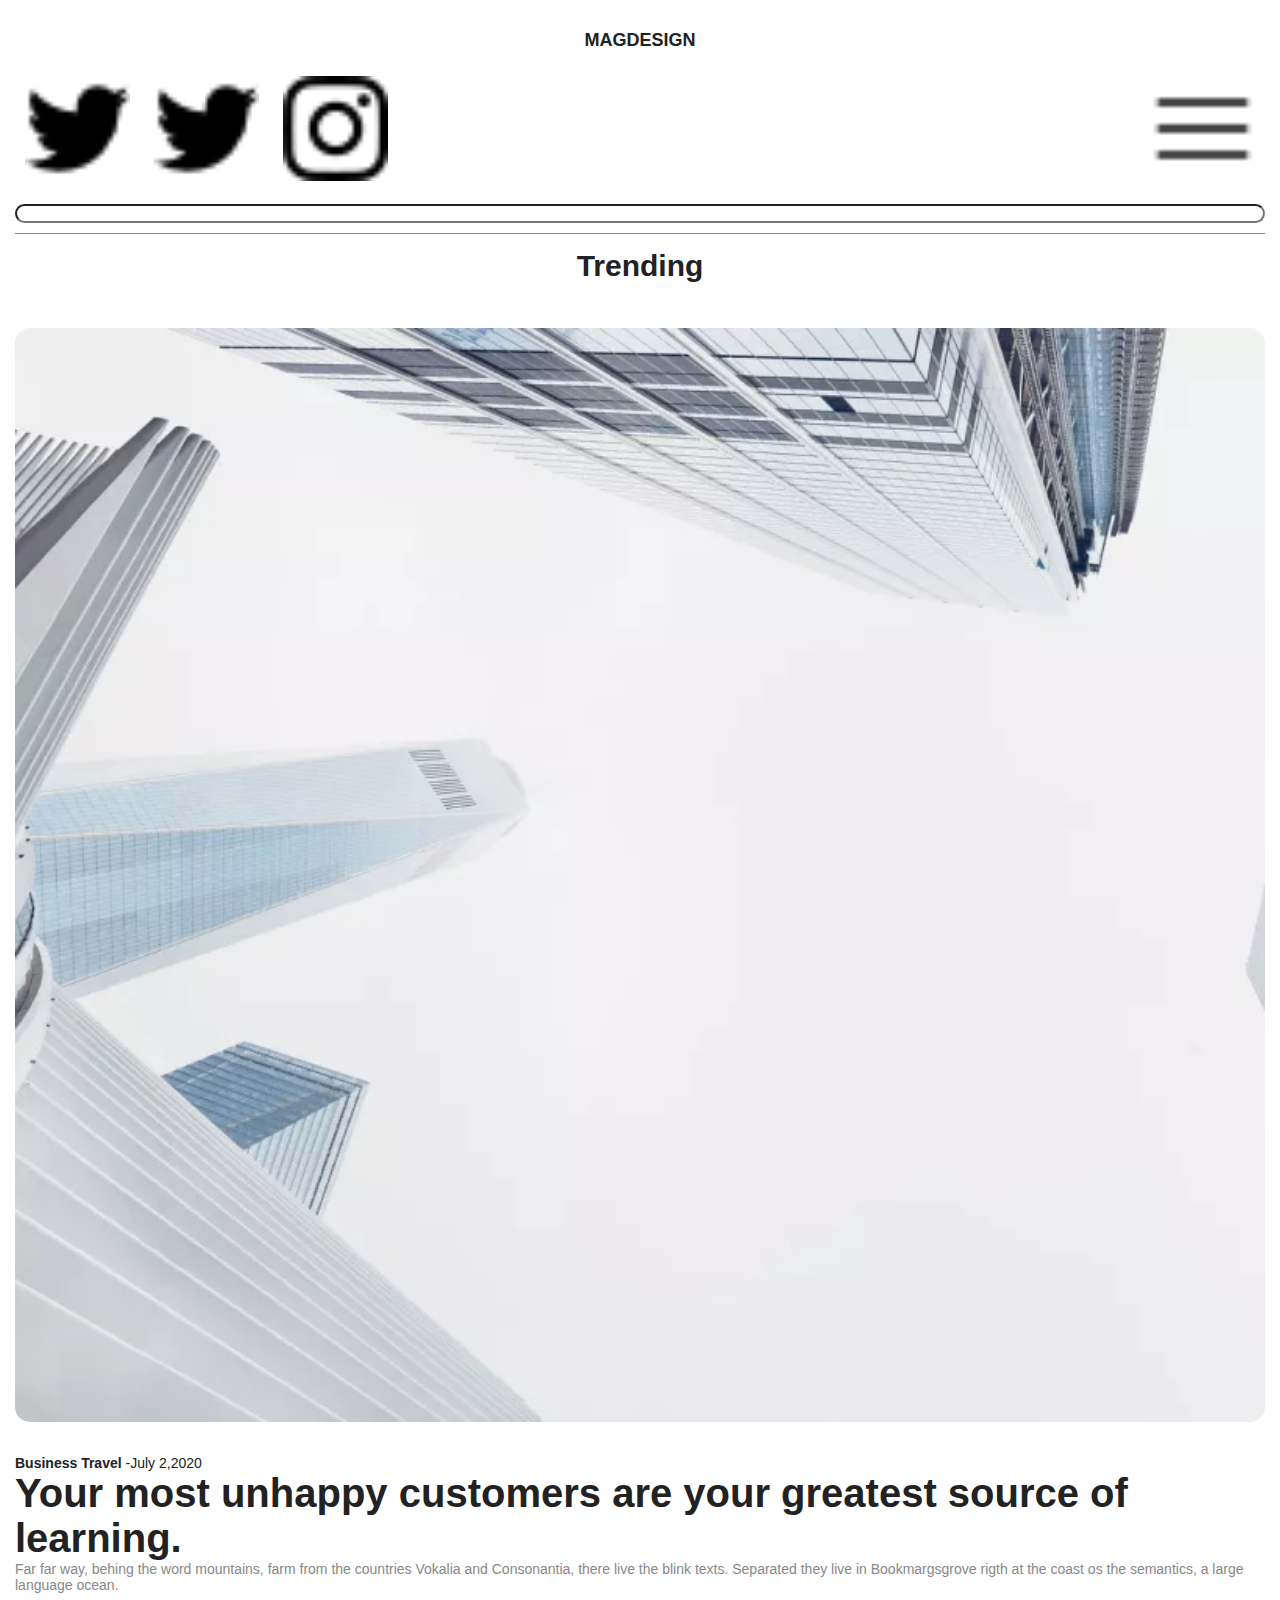
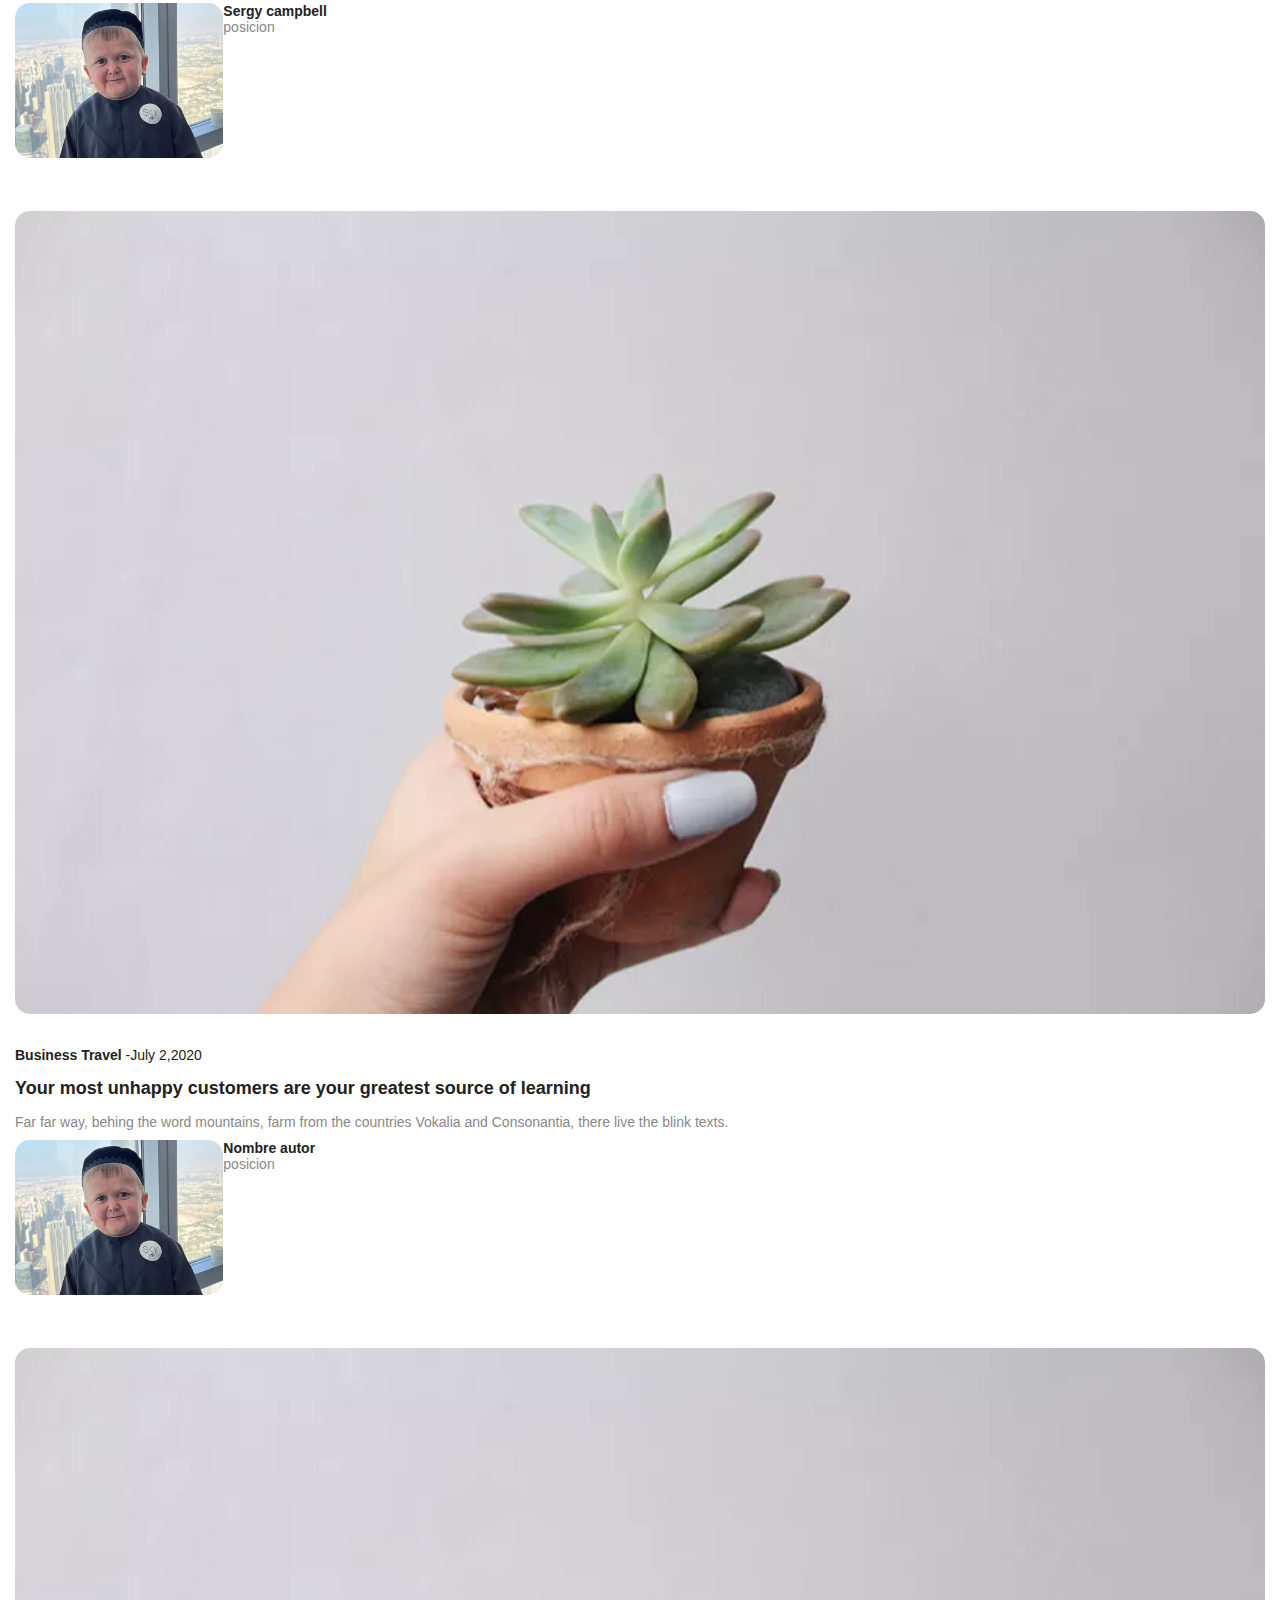
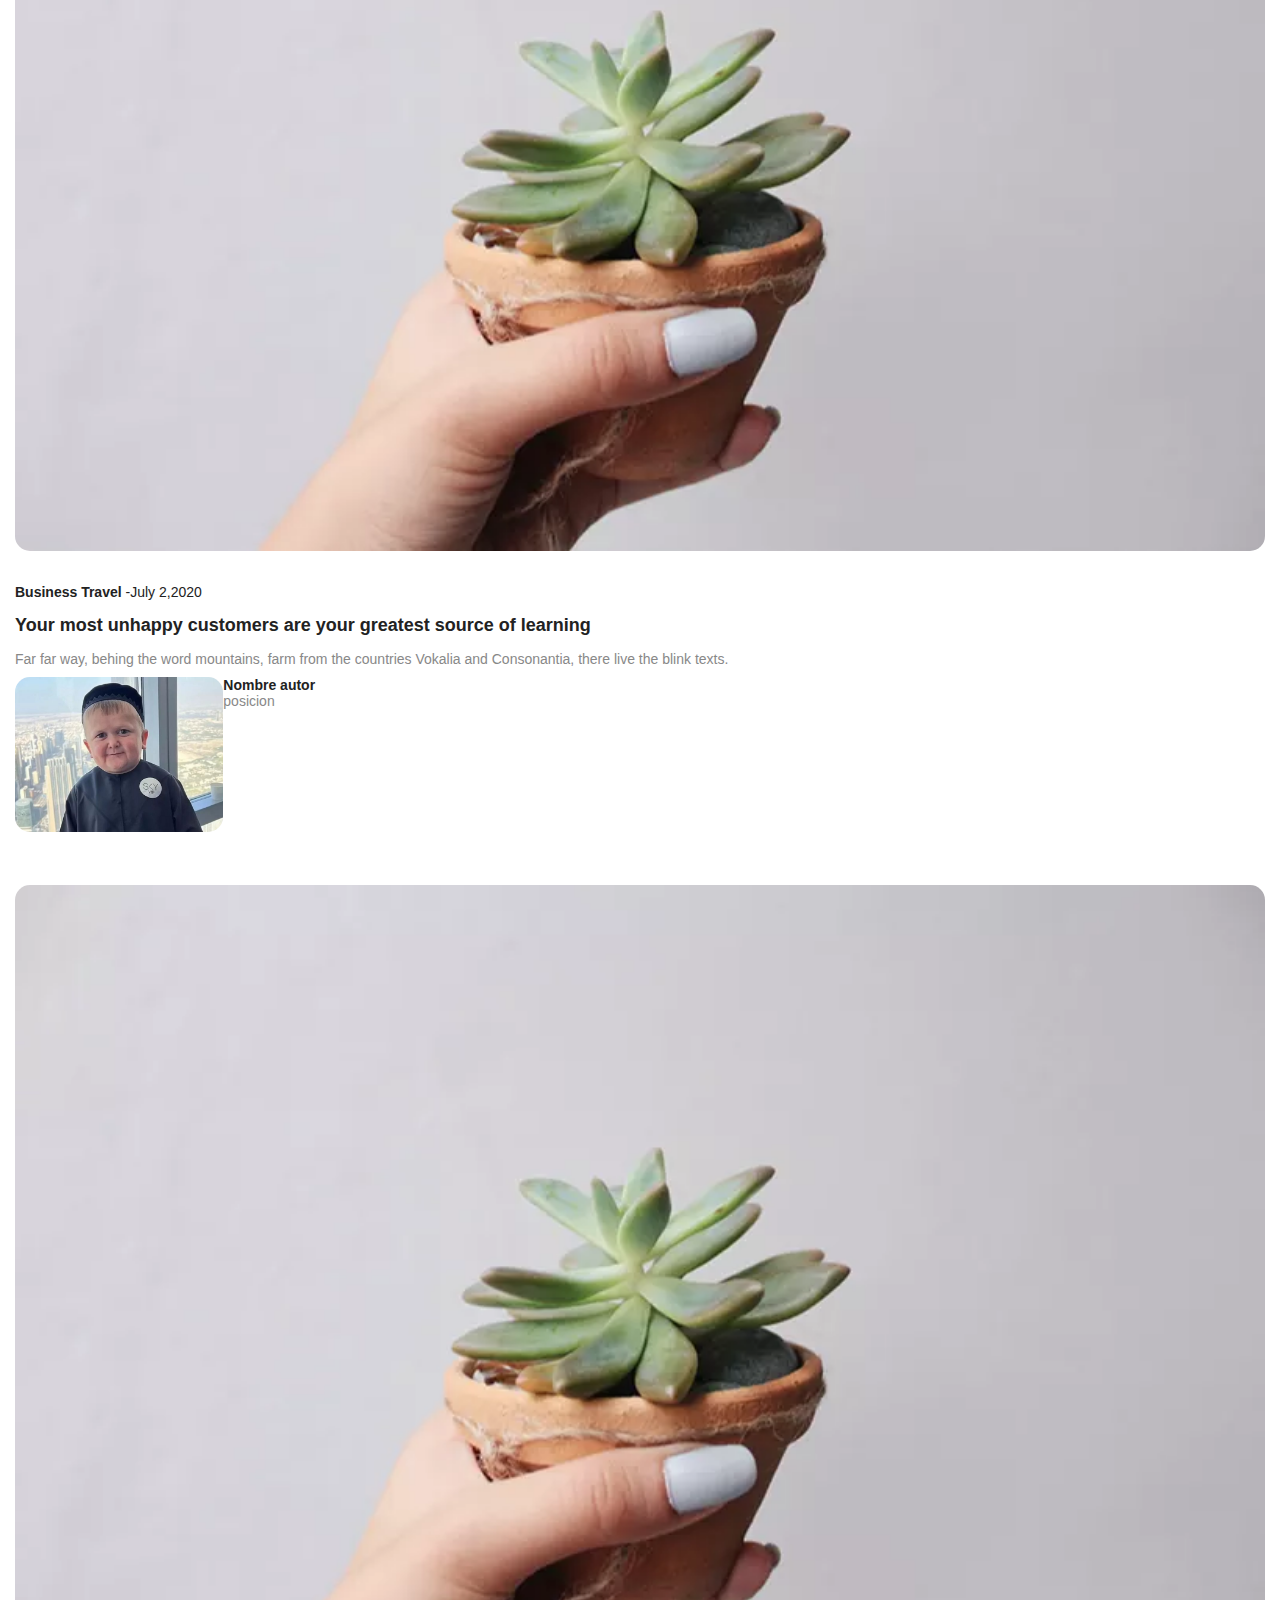
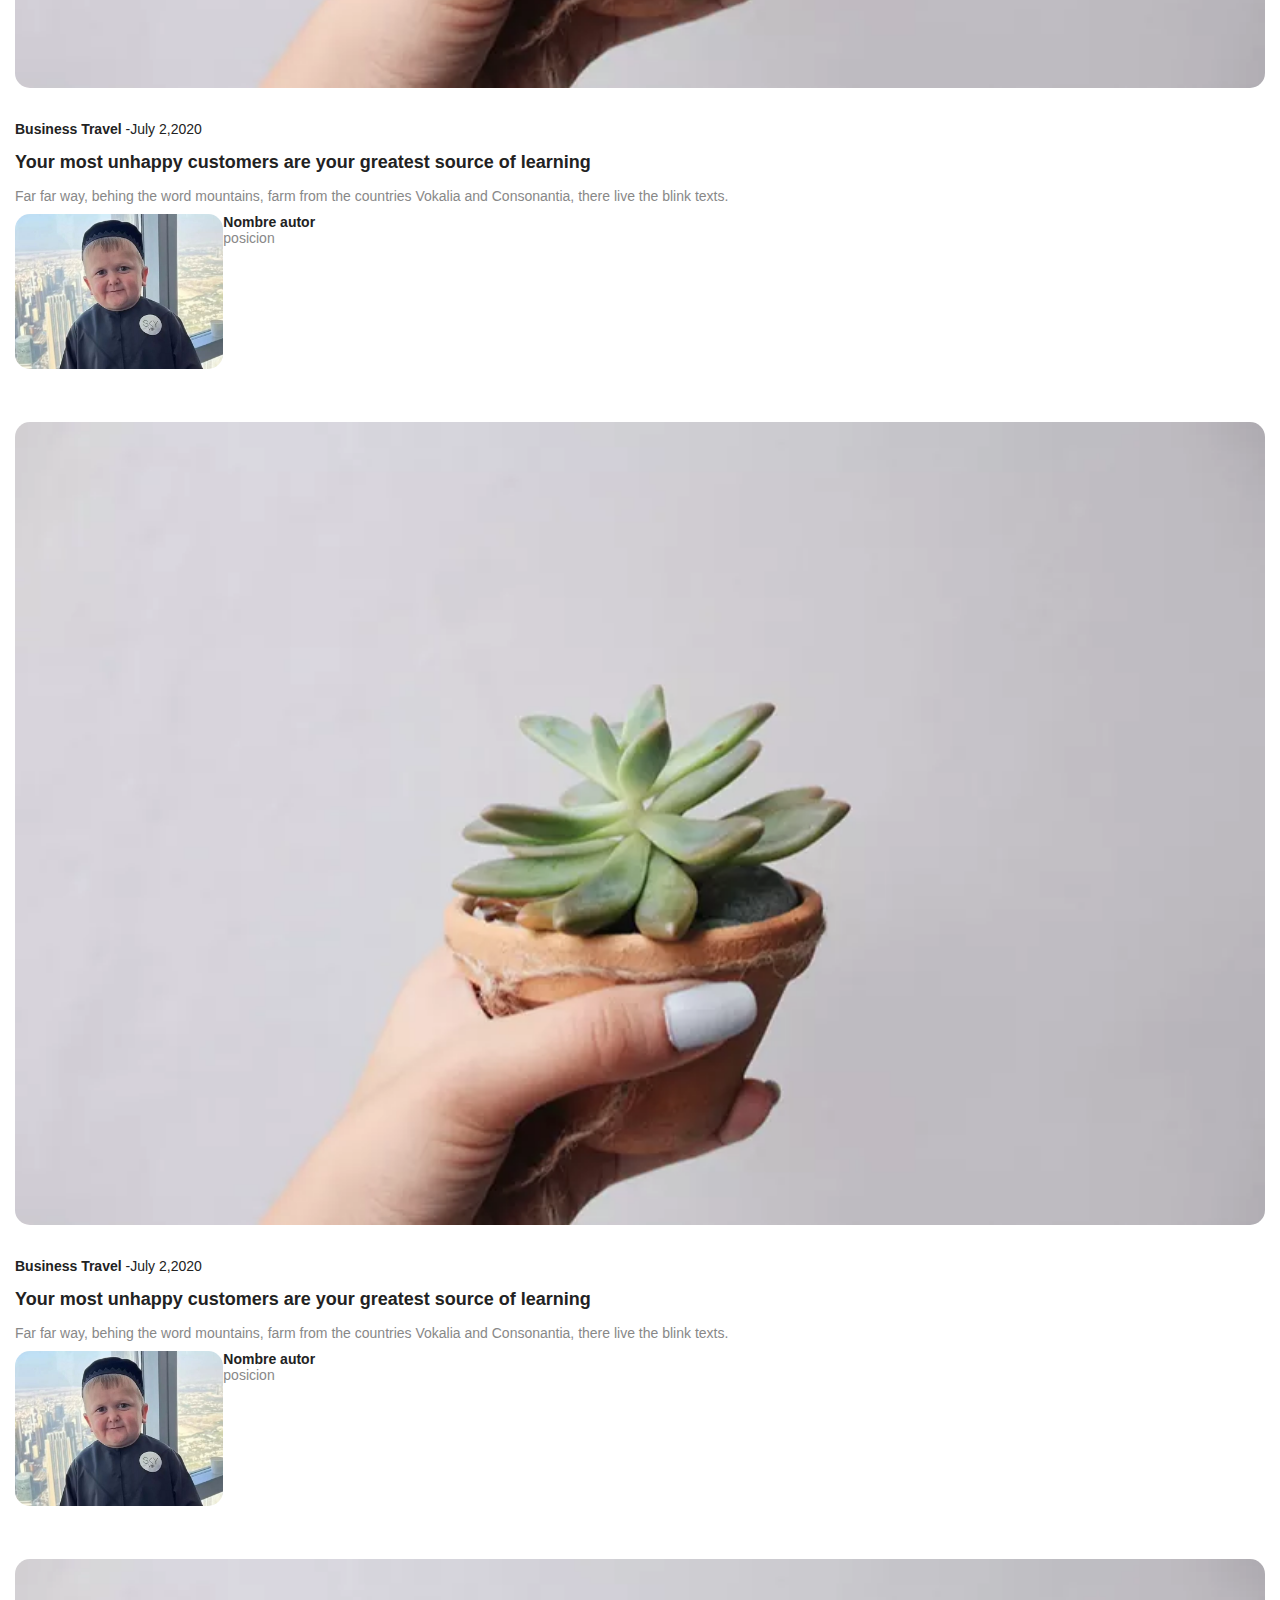
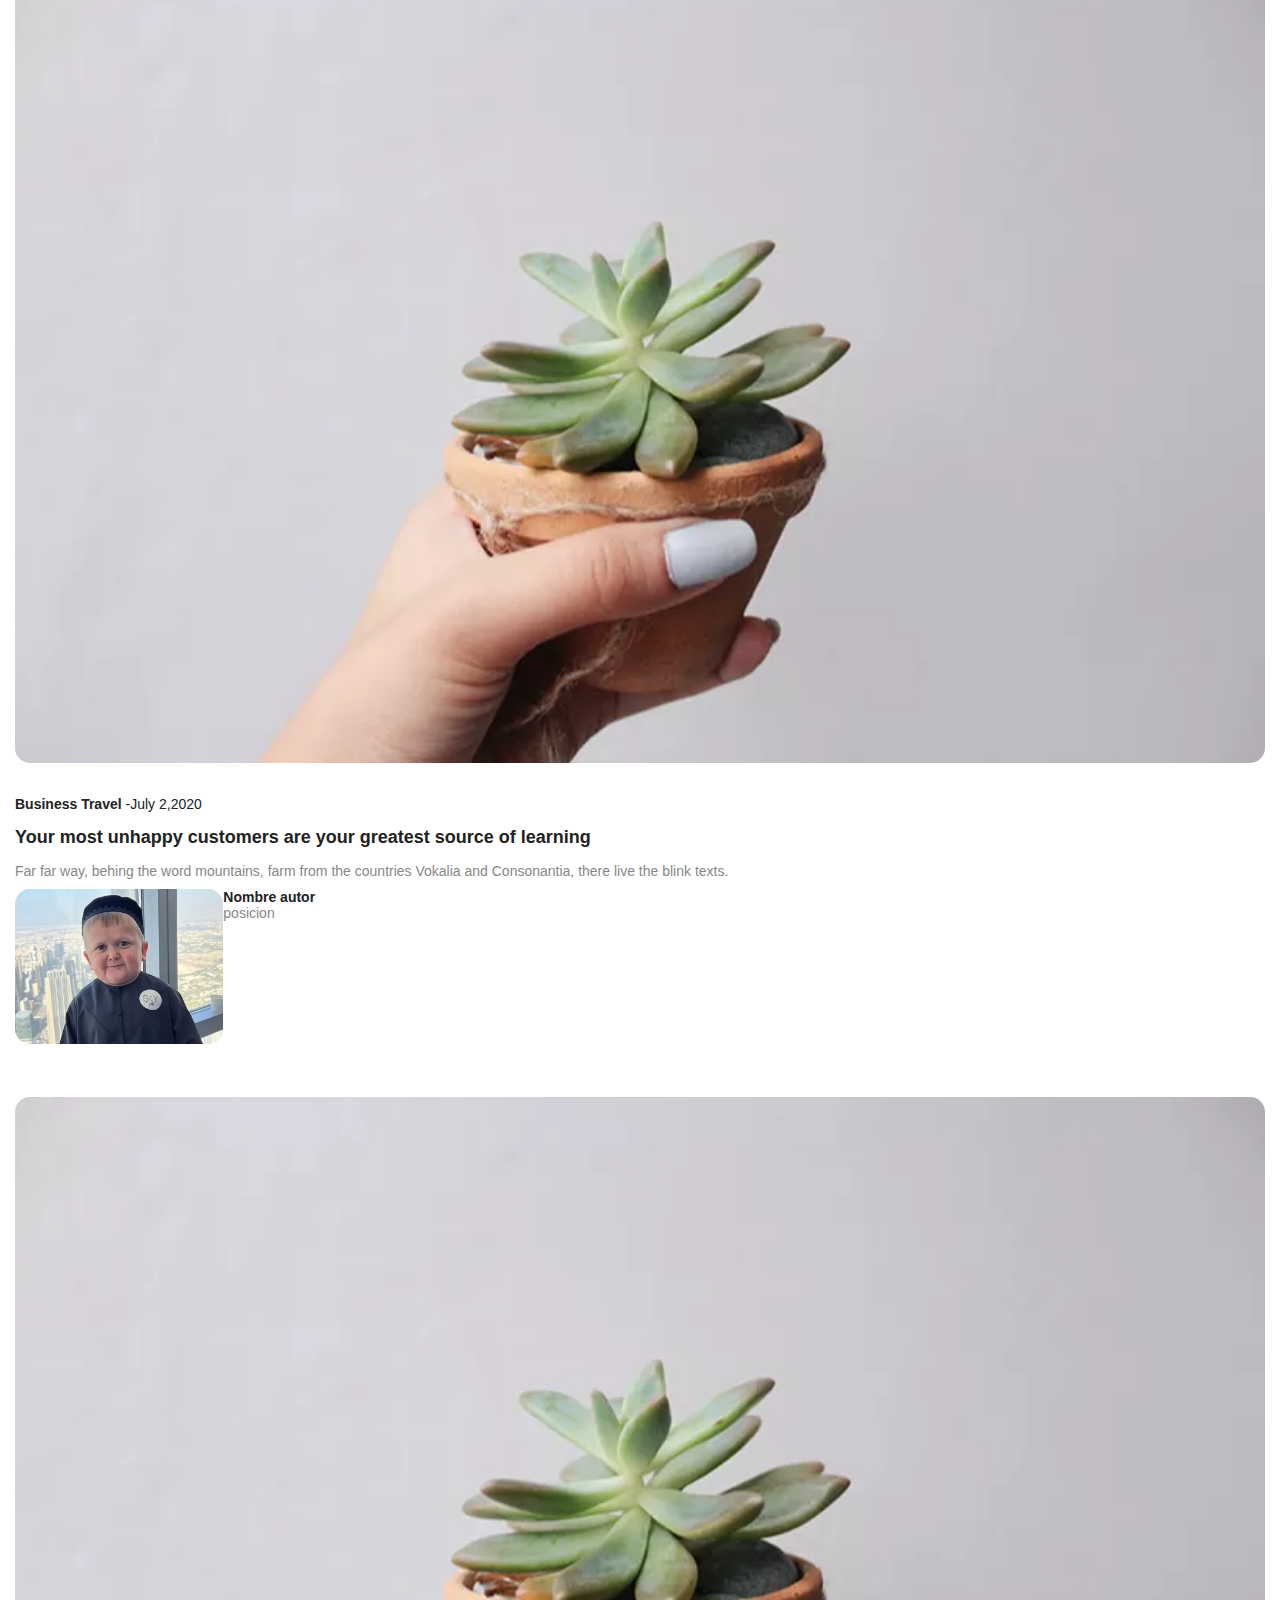
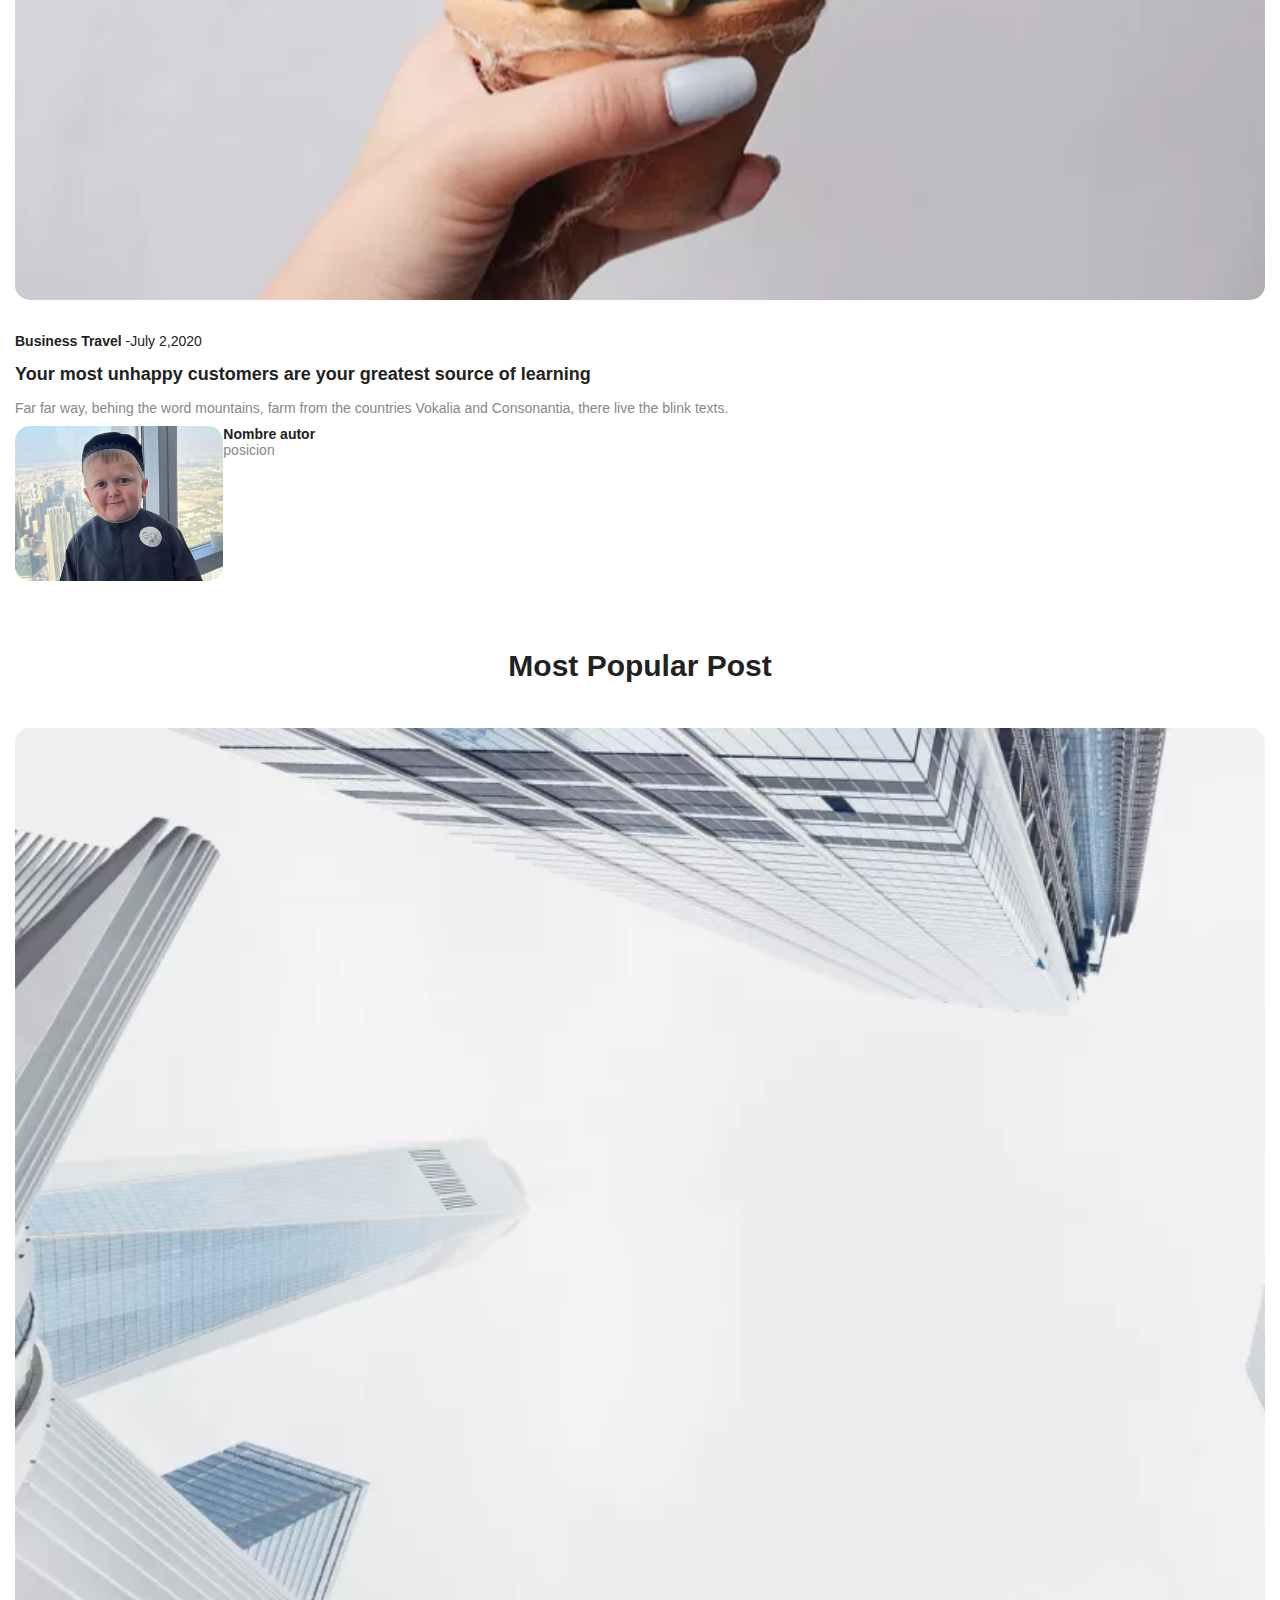
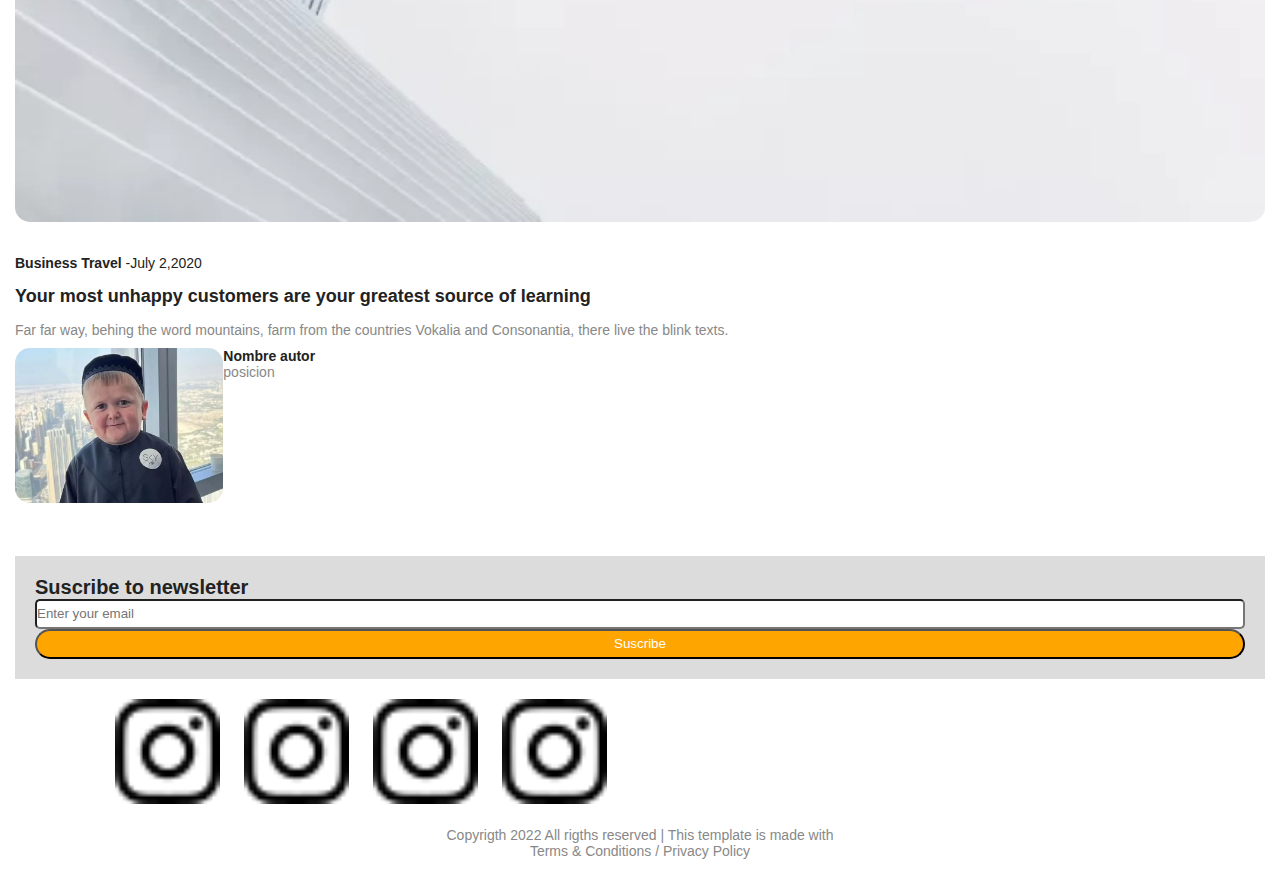
<file: index.html>
<!DOCTYPE html>
<html lang="en">
<head>
    
       <!-- Google tag (gtag.js) -->
    <script async src="https://www.googletagmanager.com/gtag/js?id=G-T1NKDQW8Q1"></script>
    <script>
      window.dataLayer = window.dataLayer || [];
      function gtag(){dataLayer.push(arguments);}
      gtag('js', new Date());

      gtag('config', 'G-T1NKDQW8Q1');
    </script>
    <meta charset="UTF-8">
    <meta http-equiv="X-UA-Compatible" content="IE=edge">
    <meta name="viewport" content="width=device-width, initial-scale=1.0">
    <title>Document</title>
    <link rel="stylesheet" href="estilos.css">
    <link rel="preconnect" href="https://fonts.googleapis.com">
    <link rel="preconnect" href="https://fonts.gstatic.com" crossorigin>
    <link href="https://fonts.googleapis.com/css2?family=Poppins:wght@100&display=swap" rel="stylesheet">
    <link href="https://fonts.googleapis.com/css2?family=Poppins:wght@100;700&display=swap" rel="stylesheet">
</head>
    
 
    
    
<body>
    <header>
       
       
        <div class = "Titulo">
            <h1> MAGDESIGN</h1>
        </div>
           
        
        
       <div>
        <div class = icono>
            


            <img src ="imagenes/twitter.png" alt ="logo twitter ">
        
        
            <img src = "imagenes/twitter.png" alt ="logo facebook">
      
        
            <img src  = "imagenes/instagram.png" alt = "logo instagram ">

            <img src = "imagenes/menu.png" alt =" menu desplegable" class="hambur">
        
            
    


        </div>
       
   

       </div>
        
        <div class ="barra-busqueda">
            <input type="text" name="nombre">
        </div>

    </header>
    <main>

        <p class="trending"><b>Trending</b></p>
        <div class ="seccion-destacada">
            
            <div class="articulo-destacado">
                <figure>
                    <img src="imagenes/post_lg_4.jpg.jpg" alt = "imagen1" >
                </figure>
                <div>
                    <p class ="categoria"> <b>Business Travel </b> -July 2,2020</p>
                    <h2> Your most unhappy customers 
                        are your greatest source of learning.  
                    </h2>
                    <p> Far far way, behing the word mountains, farm from the countries
                        Vokalia and Consonantia, there live the blink texts. Separated
                        they live in Bookmargsgrove rigth at the coast os the semantics,
                        a large language ocean.
                    </p>

                </div>
                <div class =" author">
                    <div class = "imgautor">
                        <img src="imagenes/autor.jpg" alt="Imagen Autor">
                    </div>
                    <section>
                    <p class ="nombre">Sergy campbell</p>
                    <p class ="posicion"> posicion</p>
                    </section>
                </div>

            </div>
    
        </div>

        <div class ="articulos">

            <div class ="primeros-tres">
                <div class="articulo-normales">
                    <figure>
                        <img src="imagenes/img_2.jpg" alt = "imagen1" >
                    </figure>
                    <div>
                        <p class ="categoria"> <b>Business Travel </b> -July 2,2020</p>
                        <h3> Your most unhappy customers 
                            are your greatest source of learning </h3>
                        <p> Far far way, behing the word mountains, farm from the countries
                            Vokalia and Consonantia, there live the blink texts.</p>
    
                        </div>
                    <div class =" author">
                        <picture>
                            <img src="imagenes/autor.jpg" alt="Imagen Autor">
                        </picture>
                        <div>
                        <p class ="nombre">Nombre autor</p>
                        <p class ="posicion"> posicion</p>
                        </div>
                    </div>
    
                </div>
                <div class="articulo-normales">
                    <figure>
                        <img src="imagenes/img_2.jpg" alt = "imagen1" >
                    </figure>
                    <div>
                        <p class ="categoria"> <b>Business Travel </b> -July 2,2020</p>
                        <h3> Your most unhappy customers 
                            are your greatest source of learning </h3>
                        <p> Far far way, behing the word mountains, farm from the countries
                            Vokalia and Consonantia, there live the blink texts.</p>
    
                        </div>
                    <div class =" author">
                        <picture>
                            <img src="imagenes/autor.jpg" alt="Imagen Autor">
                        </picture>
                        <div>
                        <p class ="nombre">Nombre autor</p>
                        <p class ="posicion"> posicion</p>
                        </div>
                    </div>
    
                </div>
                <div class="articulo-normales">
                    <figure>
                        <img src="imagenes/img_2.jpg" alt = "imagen1" >
                    </figure>
                    <div>
                        <p class ="categoria"> <b>Business Travel </b> -July 2,2020</p>
                        <h3> Your most unhappy customers 
                            are your greatest source of learning </h3>
                        <p> Far far way, behing the word mountains, farm from the countries
                            Vokalia and Consonantia, there live the blink texts.</p>
    
                        </div>
                    <div class =" author">
                        <picture>
                            <img src="imagenes/autor.jpg" alt="Imagen Autor">
                        </picture>
                        <div>
                        <p class ="nombre">Nombre autor</p>
                        <p class ="posicion"> posicion</p>
                        </div>
                    </div>
    
                </div>


            </div>

            <div class ="segundos-tres">
                <div class="articulo-normales">
                    <figure>
                        <img src="imagenes/img_2.jpg" alt = "imagen1" >
                    </figure>
                    <div>
                        <p class ="categoria"> <b>Business Travel </b> -July 2,2020</p>
                        <h3> Your most unhappy customers 
                            are your greatest source of learning </h3>
                        <p> Far far way, behing the word mountains, farm from the countries
                            Vokalia and Consonantia, there live the blink texts.</p>
    
                        </div>
                    <div class =" author">
                        <picture>
                            <img src="imagenes/autor.jpg" alt="Imagen Autor">
                        </picture>
                        <div>
                        <p class ="nombre">Nombre autor</p>
                        <p class ="posicion"> posicion</p>
                        </div>
                    </div>
    
                </div>
                <div class="articulo-normales">
                    <figure>
                        <img src="imagenes/img_2.jpg" alt = "imagen1" >
                    </figure>
                    <div>
                        <p class ="categoria"> <b>Business Travel </b> -July 2,2020</p>
                        <h3> Your most unhappy customers 
                            are your greatest source of learning </h3>
                        <p> Far far way, behing the word mountains, farm from the countries
                            Vokalia and Consonantia, there live the blink texts.</p>
    
                        </div>
                    <div class =" author">
                        <picture>
                            <img src="imagenes/autor.jpg" alt="Imagen Autor">
                        </picture>
                        <div>
                        <p class ="nombre">Nombre autor</p>
                        <p class ="posicion"> posicion</p>
                        </div>
                    </div>
    
                </div>
                <div class="articulo-normales">
                    <figure>
                        <img src="imagenes/img_2.jpg" alt = "imagen1" >
                    </figure>
                    <div>
                        <p class ="categoria"> <b>Business Travel </b> -July 2,2020</p>
                        <h3> Your most unhappy customers 
                            are your greatest source of learning </h3>
                        <p> Far far way, behing the word mountains, farm from the countries
                            Vokalia and Consonantia, there live the blink texts.</p>
    
                        </div>
                    <div class =" author">
                        <picture>
                            <img src="imagenes/autor.jpg" alt="Imagen Autor">
                        </picture>
                        <div>
                        <p class ="nombre">Nombre autor</p>
                        <p class ="posicion"> posicion</p>
                        </div>
                    </div>
    
                </div>

            </div>
            
            
        </div>

        <div class ="articulos-destacados">
            <p class="trending"><b>Most Popular Post</b></p>
            <div class="destacado">
                
                <img src="imagenes/post_lg_4.jpg.jpg" alt = "imagen1" >
                
                <section>
                    <p class ="categoria"> <b>Business Travel </b> -July 2,2020</p>
                    <h3> Your most unhappy customers 
                        are your greatest source of learning</h3>
                    <p> Far far way, behing the word mountains, farm from the countries
                        Vokalia and Consonantia, there live the blink texts.</p>

                </section>
                <section class ="author">
                    <picture>
                        <img src="imagenes/autor.jpg" alt="Imagen Autor">
                    </picture>
                    <section>
                    <p class ="nombre">Nombre autor</p>
                    <p class ="posicion"> posicion</p>
                    </section>
                </section>

            </div>
        </div>
    </main>
    <footer>
        <div class ="sfooter">
            <p class="suscribe"> Suscribe to newsletter </p>

            <div class="cajasus">
                <input type ="text" name = barrafooter placeholder="Enter your email" class= "introEmail"> 

                 <button class = "bsuscribe" > Suscribe</button>
            </div>
            
        </div>
        

        <div class ="icono2">
            
                
                    <img src ="imagenes/instagram.png" alt ="logo twitter ">
                
                
                    <img src = "imagenes/instagram.png" alt ="logo facebook">
                
                
                    <img src = "imagenes/instagram.png" alt = "logo instagram">

                    <img src = "imagenes/instagram.png" alt = "logo instagram">
    
               
                
                
           

        </div>

        <div class = "copy">
            <p> Copyrigth 2022 All rigths reserved | This template is made with</p>

            <p> Terms & Conditions / Privacy Policy</p>
        </div>
     

        

    </footer>
    
</body>
</html>
</file>
<file: estilos.css>
*{
    padding:0;
    margin:0;
   box-sizing: border-box;
    width: 100%;
}

body{
    font-size: 14px;
    font-family:'Popins',sans-serif;
    color:#888;
    padding:15px;
    width: 100%;
    height: 100%;


}

h2{
    font-size: 40px;
    font-weight: 700;
    color:#222;
    overflow-wrap: normal;
    

}

h3 {
    font-size: 18px;
    font-weight: 700;
    color:#222;
    padding-top: 15px;
    padding-bottom: 15px;
    
}

h1{
    font-size: 18px;
    font-weight: 700;
    color:#222;
    padding-top: 15px;
    padding-bottom: 15px;

}



.Titulo{
   text-align: center;
    
}
header{
    border-bottom:1px solid #888;
}

.barra-busqueda{
   
    height:100%;

    padding-top: 10px;
    padding-bottom: 10px;
    width:100%;

}
.barra-busqueda input{
   
   border-radius: 15px;

}



.icono{
    width: 100%;
     


}

.icono img{
    padding: 10px;
    width: 10%;
     
    
    
 
}

.hambur{
    float: right;
}

.trending{
    padding-top:15px;
    padding-bottom: 45px;
    font-size: 30px;
    font-weight: 700;
    color:#222;
    text-align: center;

}

.categoria{
    padding-top: 30px;
    color: #222;
}


.imgautor{
    
    width: 100%;
    height: 40%;
}

.author{
    display: grid;
    grid-template-columns: 1fr 5fr;
    padding-top:10px ;
    padding-bottom: 50px;
}


.nombre{
    font-weight: bold;
    color: #222;
    
    
    
    
    
}
.botonsubs{
    background-color: orange;
    width: 100%;
    height: 120%;

}

.icono2{
    width: 100%;
    margin:10px auto;
    position: relative;
    left: 90px;
     


}


.icono2 img{
    padding: 10px;
    width: 10%;
    
    
    
 
}

.copy{
    text-align: center;
    padding-bottom: 15px;
}

.suscribe{
    color: #222;
    font-weight:bold;
    font-size: 20px;

}

.sfooter{
    background-color: #dcdcdc;
    padding: 20px;
    
    
   
    
   
}

.bsuscribe{
   background-color: orange;
   color: white;
   height: 30px;
   
}

.introEmail{
    height: 30px;
    
}

img{
    border: 0;
    border-radius: 15px;
}

.sfooter input{
    border-radius: 5px;

}
.sfooter button{
    border-radius: 15px;
}

@media screen and (min-width:1320px) {

    *{
      width: 100%;  
      max-width: 1320px;
    }

    .icono img{
        width: 10%;
        padding: 10px;
    }
   

    .primeros-tres{
        display: grid;
        grid-template-columns: 2fr 2fr 2fr;
        grid-column-gap: 50px;
        
    }

    .segundos-tres{
        display: grid;
        grid-template-columns: 2fr 2fr 2fr;
        grid-column-gap: 50px;
    }

    header{
        height: 80x;
    }

    footer{
        height: 340px;
        padding-top: 70px;
        padding-bottom: 70px;
    }

    body{
        padding: 15px;
    }

   
    .destacado{
        width: 50%;
    }
    .icono2{
        width: 50%;
       
    }
  
    .cajasus{
        display: grid;
        grid-template-columns: 1fr 1fr;

    }

    .articulo-destacado{
        display: grid;
        grid-template-columns: 3fr 2fr ;
        padding-bottom: 50px ;
        
    }
    
    
}
</file>
